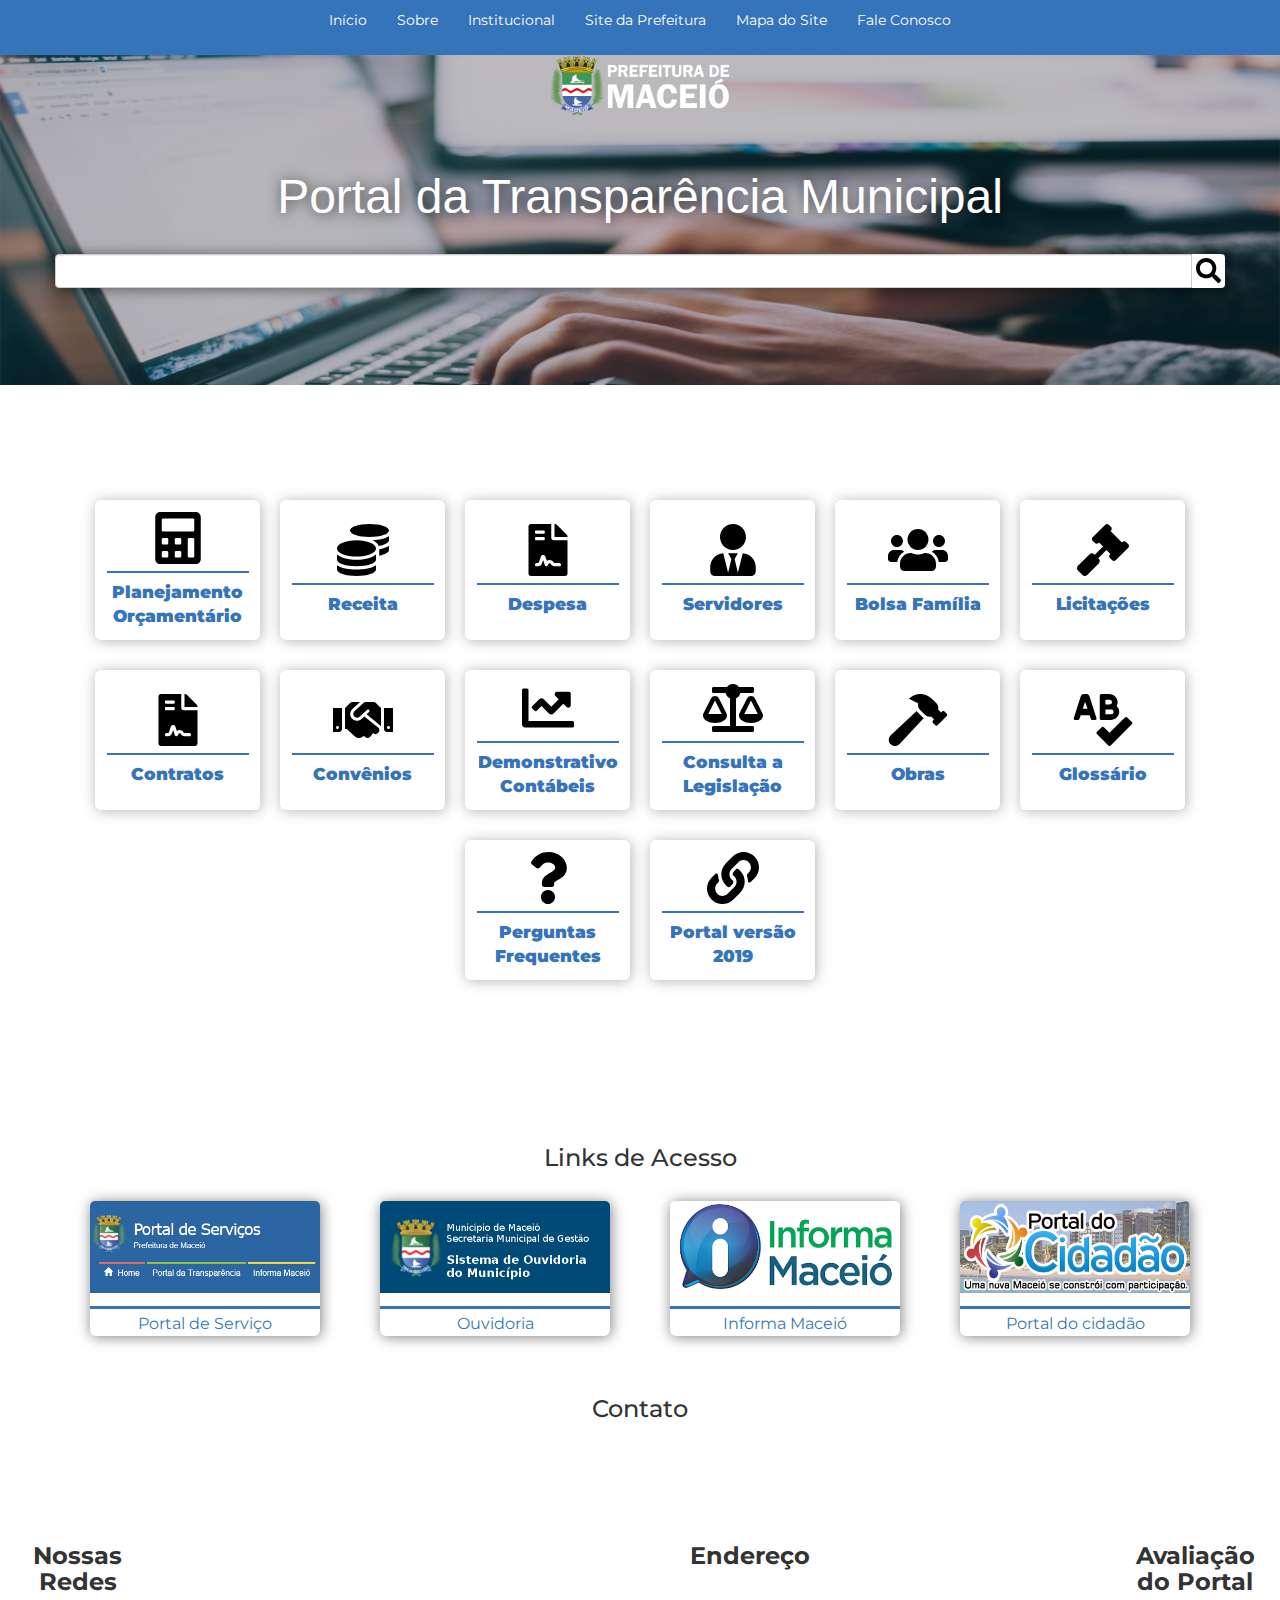
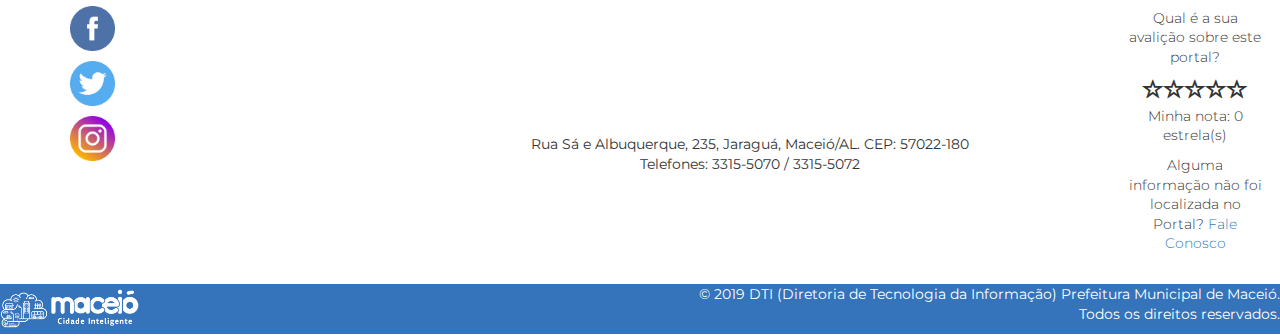
<file: index.html>
<!DOCTYPE html>
<html lang="pt-br">

<head>

    <meta charset="UTF-8">
    <meta name="viewport" content="width=device-width, initial-scale=1.0">
    <meta http-equiv="X-UA-Compatible" content="ie=edge">
    <link rel="icon" href="img/favicon.ico">
    <title>Portal da Transparência de Maceió</title>
    <link rel="stylesheet" href="./css/header.css">
    <link rel="stylesheet" href="./css/caixaDeConsulta.css">
    <link rel="stylesheet" href="./css/linksDeAcesso.css">
    <link rel="stylesheet" href="./css/areaDeContato.css">
    <link rel="stylesheet" href="./css/footer.css">

    <link href="https://netdna.bootstrapcdn.com/bootstrap/3.0.0/css/bootstrap.min.css" rel="stylesheet"
        id="bootstrap-css">
    <link href="https://fonts.googleapis.com/css?family=Montserrat&display=swap" rel="stylesheet">

</head>

<body>
    <header>

        <nav class="menu-superior">
            <ul class="nav">
                <li class="nav-item">
                    <a class="nav-link" href="./index.html">Início</a>
                </li>
                <li class="nav-item">
                    <a class="nav-link" href="#">Sobre</a>
                </li>
                <li class="nav-item">
                    <a class="nav-link" href="#">Institucional</a>
                </li>
                <li class="nav-item">
                    <a class="nav-link" href="#" target="_blank">Site da Prefeitura</a>
                </li>
                <li class="nav-item">
                    <a class="nav-link" href="#">Mapa do Site</a>
                </li>
                <li class="nav-item">
                    <a class="nav-link" href="#">Fale Conosco</a>
                </li>
            </ul>

        </nav>

        <div class="pesquisa">

            <img class="logoPrefeitura" src="./img/banner/logo.png" alt="Logo prefeitura de Maceió">

            <h1 class="titulo-site">Portal da Transparência Municipal</h1>

            <div class="container input-group mb-3 width-input">

                <input type="search"
                    class="form-control py-2 btn-outline-secondary border-right-0 border filter-shadow">

                <button class="btn" type="button">
                    <img class="botaoPesquisa" src="./img/banner/search.svg" alt="Botao de Pesquisa">
                </button>

                </span>

            </div>

        </div>

    </header>

    <section class="section-white">

        <div class="box-content">

            <div class='servico-box fades zoom'>

                <a href="#" class=" linkBox no-decor">

                    <div class='servico-box-icone'>
                        <img class="consulta" src="./img/links para consultas/calculator.svg" alt="icone calculadora">
                    </div>

                    <hr class="borda">

                    <div class='servico-box-texto'>
                        <p class='titulo'>
                            Planejamento Orçamentário
                        </p>
                    </div>

                </a>

            </div>

            <div class='servico-box fades zoom'>

                <a href="#" class=" linkBox no-decor">

                    <div class='servico-box-icone'>
                        <img class="consulta" src="./img/links para consultas/coins.svg" alt="icone moedas">
                    </div>

                    <hr class="borda">

                    <div class='servico-box-texto'>
                        <p class='titulo'>
                            Receita
                        </p>
                    </div>

                </a>

            </div>

            <div class='servico-box fades zoom'>

                <a href="#" class=" linkBox no-decor">

                    <div class='servico-box-icone'>
                        <img class="consulta" src="./img/links para consultas/file-contract.svg" alt="icone contrato">
                    </div>

                    <hr class="borda">

                    <div class='servico-box-texto'>
                        <p class='titulo'>
                            Despesa
                        </p>
                    </div>

                </a>

            </div>

            <div class='servico-box fades zoom'>

                <a href="#" class=" linkBox no-decor">

                    <div class='servico-box-icone'>
                        <img class="consulta" src="./img/links para consultas/user-tie.svg" alt="icone usuario">
                    </div>

                    <hr class="borda">

                    <div class='servico-box-texto'>
                        <p class='titulo'>
                            Servidores
                        </p>
                    </div>

                </a>

            </div>

            <div class='servico-box fades zoom'>

                <a href="#" class=" linkBox no-decor">

                    <div class='servico-box-icone'>
                        <img class="consulta" src="./img/links para consultas/users.svg" alt="icone usuarios">
                    </div>

                    <hr class="borda">

                    <div class='servico-box-texto'>
                        <p class='titulo'>
                            Bolsa Família
                        </p>
                    </div>

                </a>

            </div>

            <div class='servico-box fades zoom'>

                <a href="#" class=" linkBox no-decor">

                    <div class='servico-box-icone'>
                        <img class="consulta" src="./img/links para consultas/gavel.svg" alt="icone marreta">
                    </div>

                    <hr class="borda">

                    <div class='servico-box-texto'>
                        <p class='titulo'>
                            Licitações
                        </p>
                    </div>

                </a>

            </div>

            <div class='servico-box fades zoom'>

                <a href="#" class=" linkBox no-decor">

                    <div class='servico-box-icone'>
                        <img class="consulta" src="./img/links para consultas/file-contract.svg" alt="icone contrato">
                    </div>

                    <hr class="borda">

                    <div class='servico-box-texto'>
                        <p class='titulo'>
                            Contratos
                        </p>
                    </div>

                </a>

            </div>

            <div class='servico-box fades zoom'>

                <a href="#" class=" linkBox no-decor">

                    <div class='servico-box-icone'>
                        <img class="consulta" src="./img/links para consultas/handshake.svg" alt="icone aperto de maos">
                    </div>

                    <hr class="borda">

                    <div class='servico-box-texto'>
                        <p class='titulo'>
                            Convênios
                        </p>
                    </div>

                </a>

            </div>

            <div class='servico-box fades zoom'>

                <a href="#" class=" linkBox no-decor">

                    <div class='servico-box-icone'>
                        <img class="consulta" src="./img/links para consultas/chart-line.svg" alt="icone plano com seta">
                    </div>

                    <hr class="borda">

                    <div class='servico-box-texto'>
                        <p class='titulo'>
                            Demonstrativo Contábeis
                        </p>
                    </div>

                </a>

            </div>

            <div class='servico-box fades zoom'>

                <a href="#" class=" linkBox no-decor">

                    <div class='servico-box-icone'>
                        <img class="consulta" src="./img/links para consultas/balance-scale.svg" alt="icone balança">
                    </div>

                    <hr class="borda">

                    <div class='servico-box-texto'>
                        <p class='titulo'>
                            Consulta a Legislação
                        </p>
                    </div>

                </a>

            </div>

            <div class='servico-box fades zoom'>

                <a href="#" class=" linkBox no-decor">

                    <div class='servico-box-icone'>
                        <img class="consulta" src="./img/links para consultas/hammer.svg" alt="icone martelo">
                    </div>

                    <hr class="borda">

                    <div class='servico-box-texto'>
                        <p class='titulo'>
                            Obras
                        </p>
                    </div>

                </a>

            </div>

            <div class='servico-box fades zoom'>

                <a href="#" class=" linkBox no-decor">

                    <div class='servico-box-icone'>
                        <img class="consulta" src="./img/links para consultas/spell-check.svg" alt="icone checagem">
                    </div>

                    <hr class="borda">

                    <div class='servico-box-texto'>
                        <p class='titulo'>
                            Glossário
                        </p>
                    </div>

                </a>

            </div>

            <div class='servico-box fades zoom'>

                <a href="#" class=" linkBox no-decor">

                    <div class='servico-box-icone'>
                        <img class="consulta" src="./img/links para consultas/question.svg" alt="icone interrogaçao">
                    </div>

                    <hr class="borda">

                    <div class='servico-box-texto'>
                        <p class='titulo'>
                            Perguntas Frequentes
                        </p>
                    </div>

                </a>

            </div>
            <div class='servico-box fades zoom'>

                <a href="#" class=" linkBox no-decor">

                    <div class='servico-box-icone'>
                        <img class="consulta" src="./img/links para consultas/link.svg" alt="icone corrente">
                    </div>

                    <hr class="borda">

                    <div class='servico-box-texto'>
                        <p class='titulo'>
                            Portal versão 2019
                        </p>
                    </div>

                </a>

            </div>

        </div>

    </section>

    <section class="section-white">

        <div class="acesso">

            <h3 class="titulo-sites">Links de Acesso</h3>

            <div id="conteudo-geral">

                <div class='linkBox sites-box zoom'>

                    <a href="http://www.servicos.maceio.al.gov.br/faces/pages/index.xhtml" target="_blank"
                        class="no-decor">
                        <div class='linkImg'>
                            <img src="./img/links para sites externos/portal_de_servicos.png">
                        </div>

                        <div class='sites-box-texto'>
                            <div class='tituloLink'>
                                Portal de Serviço
                            </div>
                        </div>
                    </a />
                </div>

                <div class='linkBox sites-box zoom'>

                    <a href="http://www2.ouvidoria.maceio.al.gov.br/ouvidoria/faces/pages/principal.xhtml"
                        target="_blank" class="no-decor">
                        <div class='linkImg'>
                            <img src="./img/links para sites externos/ouvidoria.png" alt="">
                        </div>

                        <div class='sites-box-texto'>
                            <div class='tituloLink'>
                                Ouvidoria
                            </div>
                        </div>
                    </a>
                </div>

                <div class='linkBox sites-box zoom'>

                    <a href="http://www2.informa.maceio.al.gov.br/esicsolicitante/pages/login.jsf" target="_blank"
                        class="no-decor">
                        <div class='linkImg'>
                            <img src="./img/links para sites externos/informa_maceio.png" alt="">
                        </div>

                        <div class='sites-box-texto'>
                            <div class='tituloLink'>
                                Informa Maceió
                            </div>
                        </div>
                    </a>
                </div>

                <div class='linkBox sites-box zoom'>

                    <a href="http://www2.portaldocidadao.maceio.al.gov.br/portaldocidadao/principal.faces"
                        target="_blank" class="no-decor">
                        <div class='linkImg'>
                            <img src="./img/links para sites externos/portal_do_cidadao.png" alt="">
                        </div>

                        <div class='sites-box-texto'>
                            <div class='tituloLink'>
                                Portal do cidadão
                            </div>
                        </div>
                    </a>
                </div>
            </div>

        </div>

    </section>


    <section class="contato">

        <div class="box-content width-contato">

            <div class="contato-titulo">

                <h3>Contato</h3>

            </div>

            <div class="area-contato no-margin">

                <div class="social-networks">

                    <h4>Nossas Redes</h4>

                    <ul>

                        <li><a href="https://www.facebook.com/PrefeituraDeMaceio/" target="_blank">
                                <img src="./img/redes sociais/facebook.png" alt="Link da página do Facebook da Prefeitura"></a>
                        </li>
                        <li><a href="https://www.instagram.com/prefeiturademaceio/?hl=pt-br" target="_blank">
                                <img src="./img/redes sociais/twitter.png" alt="Link do perfil da Prefeitura no Twitter"></a>
                        </li>
                        <li><a href="https://twitter.com/prefmaceio" target="_blank">
                                <img src="./img/redes sociais/insta.png" alt="Link do perfil da Prefeitura no instagram"></a>
                        </li>

                    </ul>

                </div>

                <div class="endereco">

                    <h4>Endereço</h4>

                    <iframe
                        src="https://www.google.com/maps/embed?pb=!1m18!1m12!1m3!1d3933.0957625117294!2d-35.723990584669785!3d-9.672858704917784!2m3!1f0!2f0!3f0!3m2!1i1024!2i768!4f13.1!3m3!1m2!1s0x701456da12fd8fd%3A0xfbe3b3725a897ac8!2sR.%20S%C3%A1%20e%20Albuquerque%2C%20235%20-%20Jaragu%C3%A1%2C%20Macei%C3%B3%20-%20AL%2C%2057022-180!5e0!3m2!1spt-BR!2sbr!4v1573661393472!5m2!1spt-BR!2sbr"
                        frameborder="0" style="border:0;" allowfullscreen=""></iframe>

                    <p>
                        Rua Sá e Albuquerque, 235, Jaraguá, Maceió/AL. CEP: 57022-180 <br>
                        Telefones: 3315-5070 / 3315-5072
                    </p>

                </div>

                <div class="avaliacao">
                    <div class="row">
                        <h4>Avaliação do Portal</h4>
                    </div>

                    <div class="paragrafos row lead">
                        <p>Qual é a sua avalição sobre este portal?</p>
                        <div id="stars" class="starrr"></div>
                        <p>Minha nota: <span id="count">0 </span> estrela(s)</p>
                        <p>Alguma informação não foi localizada no Portal?<a href=""> Fale Conosco</a></p>
                    </div>

                </div>
            </div>

        </div>

    </section>

    <footer class="footer">

    <div class="conteudos">
        <img src="./img/logo-cidade-inteligente.png" alt="Logo cidade inteligente">

        <p>© 2019 DTI (Diretoria de Tecnologia da Informação) Prefeitura Municipal de Maceió.<br>
            Todos os direitos reservados.</p>
    </div>

    </footer>

    <script src="js/jquery-3.4.1.min.js"></script>
    <script src="js/rating.js"></script>

</body>

</html>
</file>
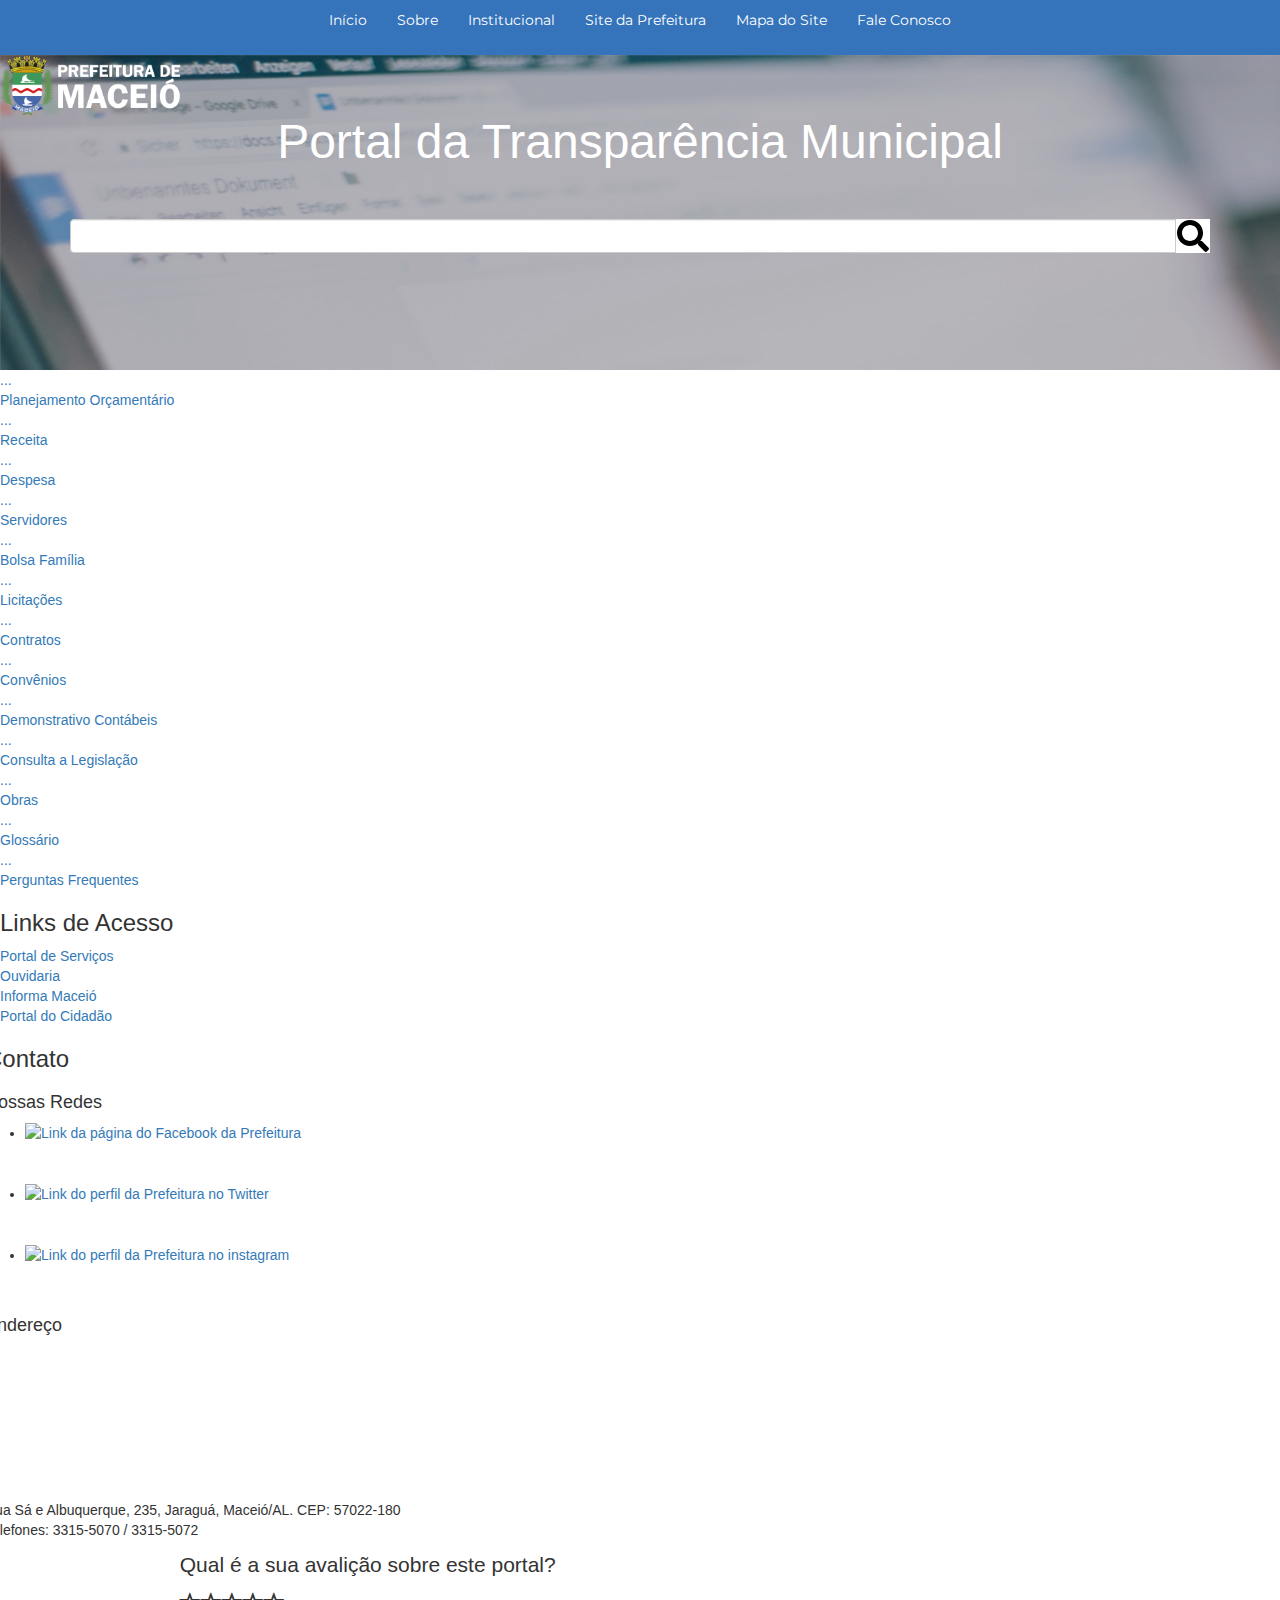
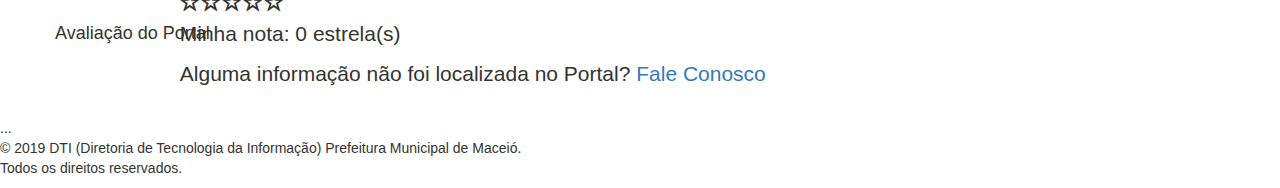
<file: frontend-test/index.html>
<!DOCTYPE html>
<html lang="pt-br">

<head>

    <meta charset="UTF-8">
    <meta name="viewport" content="width=device-width, initial-scale=1.0">
    <meta http-equiv="X-UA-Compatible" content="ie=edge">
    <link rel="icon" href="img/favicon.ico">
    <title>Portal da Transparência de Maceió</title>
    <link rel="stylesheet" href="./css/header.css">

    <link href="https://netdna.bootstrapcdn.com/bootstrap/3.0.0/css/bootstrap.min.css" rel="stylesheet"
        id="bootstrap-css">
    <link href="https://fonts.googleapis.com/css?family=Montserrat&display=swap" rel="stylesheet">

</head>

<body>
    <header>

        <nav class="menu-superior">
            <ul class="nav">
                <li class="nav-item">
                    <a class="nav-link" href="./index.html">Início</a>
                </li>
                <li class="nav-item">
                    <a class="nav-link" href="#">Sobre</a>
                </li>
                <li class="nav-item">
                    <a class="nav-link" href="#">Institucional</a>
                </li>
                <li class="nav-item">
                    <a class="nav-link" href="#" target="_blank">Site da Prefeitura</a>
                </li>
                <li class="nav-item">
                    <a class="nav-link" href="#">Mapa do Site</a>
                </li>
                <li class="nav-item">
                    <a class="nav-link" href="#">Fale Conosco</a>
                </li>
            </ul>

        </nav>

        <div class="pesquisa">
            
            <img class="logoPrefeitura" src="./img/banner/logo.png" alt="Logo prefeitura de Maceió">

            <h1 class="titulo-site">Portal da Transparência Municipal</h1>

            <div class="container input-group mb-3 width-input">

                <input type="search" class="form-control py-2 btn-outline-secondary border-right-0 border filter-shadow">

                    <button class="btn" type="button">
                        <img class="botaoPesquisa" src="./img/banner/search.svg" alt="Botao de Pesquisa">
                    </button>

                </span>

            </div>

        </div>

    </header>

    <section class="section-white">

        <div class="box-content">
    
            <div class='servico-box fades zoom'>

                <a href="#" class="no-decor">

                    <div class='servico-box-icone'>
                        ...
                    </div>

                    <div class='servico-box-texto'>

                        <div class='titulo'>
                            Planejamento Orçamentário
                        </div>

                    </div>

                </a>

            </div>  

            <div class='servico-box fades zoom'>

                <a href="#" class="no-decor">

                    <div class='servico-box-icone'>
                        ...
                    </div>

                    <div class='servico-box-texto'>

                        <div class='titulo'>
                            Receita
                        </div>

                    </div>

                </a>

            </div>  
            
            <div class='servico-box fades zoom'>

                <a href="#" class="no-decor">

                    <div class='servico-box-icone'>
                        ...
                    </div>

                    <div class='servico-box-texto'>

                        <div class='titulo'>
                            Despesa
                        </div>

                    </div>

                </a>

            </div>  

            <div class='servico-box fades zoom'>

                <a href="#" class="no-decor">

                    <div class='servico-box-icone'>
                        ...
                    </div>

                    <div class='servico-box-texto'>

                        <div class='titulo'>
                            Servidores
                        </div>

                    </div>

                </a>

            </div>  

            <div class='servico-box fades zoom'>

                <a href="#" class="no-decor">

                    <div class='servico-box-icone'>
                        ...
                    </div>

                    <div class='servico-box-texto'>

                        <div class='titulo'>
                            Bolsa Família
                        </div>

                    </div>

                </a>

            </div>  

            <div class='servico-box fades zoom'>

                <a href="#" class="no-decor">

                    <div class='servico-box-icone'>
                        ...
                    </div>

                    <div class='servico-box-texto'>

                        <div class='titulo'>
                            Licitações
                        </div>

                    </div>

                </a>

            </div>  

            <div class='servico-box fades zoom'>

                <a href="#" class="no-decor">

                    <div class='servico-box-icone'>
                        ...
                    </div>

                    <div class='servico-box-texto'>

                        <div class='titulo'>
                            Contratos
                        </div>

                    </div>

                </a>

            </div>  

            <div class='servico-box fades zoom'>

                <a href="#" class="no-decor">

                    <div class='servico-box-icone'>
                        ...
                    </div>

                    <div class='servico-box-texto'>

                        <div class='titulo'>
                            Convênios
                        </div>

                    </div>

                </a>

            </div>

            <div class='servico-box fades zoom'>

                <a href="#" class="no-decor">

                    <div class='servico-box-icone'>
                        ...
                    </div>

                    <div class='servico-box-texto'>

                        <div class='titulo'>
                            Demonstrativo Contábeis
                        </div>

                    </div>

                </a>

            </div>  

            <div class='servico-box fades zoom'>

                <a href="#" class="no-decor">

                    <div class='servico-box-icone'>
                        ...
                    </div>

                    <div class='servico-box-texto'>

                        <div class='titulo'>
                            Consulta a Legislação
                        </div>

                    </div>

                </a>

            </div>  

            <div class='servico-box fades zoom'>

                <a href="#" class="no-decor">

                    <div class='servico-box-icone'>
                        ...
                    </div>

                    <div class='servico-box-texto'>

                        <div class='titulo'>
                            Obras
                        </div>

                    </div>

                </a>

            </div>

            <div class='servico-box fades zoom'>

                <a href="#" class="no-decor">

                    <div class='servico-box-icone'>
                        ...
                    </div>

                    <div class='servico-box-texto'>

                        <div class='titulo'>
                            Glossário
                        </div>

                    </div>

                </a>

            </div>

            <div class='servico-box fades zoom'>

                <a href="#" class="no-decor">

                    <div class='servico-box-icone'>
                        ...
                    </div>

                    <div class='servico-box-texto'>

                        <div class='titulo'>
                            Perguntas Frequentes
                        </div>

                    </div>

                </a>

            </div>  

        </div>

    </section>
    
    <section class="section-white">

        <div class="box-content">

            <h3 class="titulo-sites">Links de Acesso</h3>

            <div id="conteudo-geral">
    
                <div class='sites-box zoom'>

                    <a href="http://www.servicos.maceio.al.gov.br/faces/pages/index.xhtml" target="_blank" class="no-decor">
                        <div class='sites-box-img'>
                        </div>

                        <div class='sites-box-texto'>
                            <div class='titulo'>
                                Portal de Serviços
                            </div>
                        </div>
                    </a/>
                </div>  

                <div class='sites-box zoom'>

                    <a href="http://www2.ouvidoria.maceio.al.gov.br/ouvidoria/faces/pages/principal.xhtml" target="_blank" class="no-decor">
                        <div class='sites-box-img'>
                        </div>

                        <div class='sites-box-texto'>
                            <div class='titulo'>
                                Ouvidaria
                            </div>
                        </div>
                    </a>
                </div>  
                
                <div class='sites-box zoom'>

                    <a href="http://www2.informa.maceio.al.gov.br/esicsolicitante/pages/login.jsf" target="_blank" class="no-decor">
                        <div class='sites-box-img'>
                        </div>

                        <div class='sites-box-texto'>
                            <div class='titulo'>
                                Informa Maceió
                            </div>
                        </div>
                    </a>
                </div>  

                <div class='sites-box zoom'>

                    <a href="http://www2.portaldocidadao.maceio.al.gov.br/portaldocidadao/principal.faces" target="_blank" class="no-decor">
                        <div class='sites-box-img'>
                        </div>

                        <div class='sites-box-texto'>
                            <div class='titulo'>
                                Portal do Cidadão
                            </div>
                        </div>
                    </a>
                </div>  
            </div>

        </div>
        
    </section>
    

    <section class="contato">

        <div class="box-content width-contato">

            <div class="row contato-titulo">

                <h3>Contato</h3>

            </div>

            <div class="row no-margin">
                
                <div class="social-networks">

                    <h4>Nossas Redes</h4>
    
                    <ul>
    
                        <li><a href="https://www.facebook.com/PrefeituraDeMaceio/" target="_blank">
                            <img alt="Link da página do Facebook da Prefeitura"></a>
                        </li>
                        <li><a href="https://www.instagram.com/prefeiturademaceio/?hl=pt-br" target="_blank">
                            <img alt="Link do perfil da Prefeitura no Twitter"></a>
                        </li>
                        <li><a href="https://twitter.com/prefmaceio" target="_blank">
                            <img alt="Link do perfil da Prefeitura no instagram"></a>
                        </li>
    
                    </ul>
    
                </div>

                <div class="endereco">
                    
                    <h4>Endereço</h4>
                    
                    <iframe 
                    src="https://www.google.com/maps/embed?pb=!1m18!1m12!1m3!1d3933.0957625117294!2d-35.723990584669785!3d-9.672858704917784!2m3!1f0!2f0!3f0!3m2!1i1024!2i768!4f13.1!3m3!1m2!1s0x701456da12fd8fd%3A0xfbe3b3725a897ac8!2sR.%20S%C3%A1%20e%20Albuquerque%2C%20235%20-%20Jaragu%C3%A1%2C%20Macei%C3%B3%20-%20AL%2C%2057022-180!5e0!3m2!1spt-BR!2sbr!4v1573661393472!5m2!1spt-BR!2sbr" frameborder="0" style="border:0;" allowfullscreen=""></iframe>
                    
                    <p>
                        Rua Sá e Albuquerque, 235, Jaraguá, Maceió/AL. CEP: 57022-180 <br>
                        Telefones: 3315-5070 / 3315-5072
                    </p>

                </div>

                <div class="col container">
                    <div class="row">
                        <h4>Avaliação do Portal</h4>
                    </div>

                    <div class="row lead">
                        <p>Qual é a sua avalição sobre este portal?</p>
                        <div id="stars" class="starrr"></div>
                        <p>Minha nota: <span id="count">0 </span> estrela(s)</p>
                        <p>Alguma informação não foi localizada no Portal?<a href=""> Fale Conosco</a></p>
                    </div>

                </div>    
            </div>

        </div>

    </section>

    <footer class="footer">
        
        <div class="footer-img">
            ...
        </div>
        
        <div class="footer-text">

            <p>© 2019 DTI (Diretoria de Tecnologia da Informação) Prefeitura Municipal de Maceió.<br>
                Todos os direitos reservados.</p>

        </div>

    </footer>
    
    <script src="js/jquery-3.4.1.min.js"></script>
    <script src="js/rating.js"></script>
     
</body>

</html>
</file>
<file: css/header.css>
/* Formatação da área inicial da página */
.menu-superior {
    display: flex;
    justify-content: center;
    height: 55px;
    background-color: #3573ba;
}

.menu-superior ul {
    display: flex;
}

.menu-superior a {
    font-family: 'Montserrat';
    color: #FFF;
}

/* Formatação da área de pesquisa */
header {
    margin-bottom: 100px;
}

div.pesquisa {
    display: block;
    height: 330px;
    background-image: url(../img/banner/banner.png);
    background-size: 100%;
}

img.logoPrefeitura{
    display: block;
    margin-left: auto;
    margin-right: auto;
    text-shadow: 1px 1px 14px rgba(0, 0, 0,.3);;
    width: 180px;
    height: 61px;

}

div.pesquisa h1{
    font-size: 48px;
    display: flex;
    justify-content: center;
    margin: 55px 0px 30px 0px;
    color: #FFF;
    text-shadow: 1px 1px 14px rgba(0, 0, 0, .7);
}

div.container {
    display: flex;
    align-items: center;
    box-shadow: 1px 1px 14px rgba(0, 0, 0, .5);
    padding: 0px;
}

button.btn {
    background-color: #FFF;
    color: darkslategray;
    height: 34px;
    width: 34px;
    border-top-left-radius: 0px;
    border-bottom-left-radius: 0px;
    padding: 0px;
}

img.botaoPesquisa {
    height: 25px;
}
</file>
<file: css/caixaDeConsulta.css>
div.box-content { /* área completa das caixas */
    padding: 0px 30px;
    display: flex;
    flex-wrap: wrap;
    justify-content: center;
}

div.servico-box { /* caixas de consulta */
    display: flex;
    align-items: center;
    justify-content: center;
    height: 140px;
    width: 165px;
    border-radius: 6px;
    margin: 15px 10px;
    box-shadow: 1px 1px 14px rgba(0, 0, 0,.3);
}

a.linkBox { /* área do link dentro da caixa (img e txt)*/
    display: flex;
    flex-direction: column;
    align-items: center;
    justify-content: center;
}

img.consulta { /* imagem de dentro da caixa */
    height: 52px;
    width: 60px;
}

hr.borda {
    margin: 7px 0px 7px 0px;
    border: 1px solid #3573ba;
    width: 140px;
}

p.titulo {
    font-family: 'Montserrat';
    color: #3573ba;
    font-weight: 900;
    font-size: 17px;
    text-align: center;
    margin: 0px;
}
</file>
<file: css/linksDeAcesso.css>
div.acesso { /* Dá espaço entre a parte dos links de acesso e as caixas de consulta */
    margin-top: 150px;
}

div.acesso h3 { /* Titulo: Links de Acesso */
    font-family: 'Montserrat';
    margin-bottom:30px;
    text-align: center;
}

div#conteudo-geral { /* Área onde as caixas de links estão */
    display: flex;
    margin-bottom: 40px;
    justify-content: center;
}

div.linkBox { /* Caixas de links */
    height: 135px;
    width: 230px;
    margin: 0px 30px 0px 30px;
    border-radius: 6px;
    box-shadow: 1px 1px 14px rgba(0, 0, 0,.5);
}

div.linkImg img { /* Imagens das caixas */
    width: 100%;
    border-top-left-radius: 5px;
    border-top-right-radius: 5px;
}

div.tituloLink { /* Titulos das caixas que ficam abaixo das imagens */
    font-family: 'Montserrat';
    font-size: 16px;
    text-align: center;
    position: relative;
    top: 13px;
    padding-top: 4px;
    border-top: 3px solid #3573ba;
}
</file>
<file: css/areaDeContato.css>
/* Área que contém as redes sociais, o mapa e a avaliação */
div.width-contato {
    display: flex;
    flex-direction: column;
}

div.contato-titulo h3 {
    font-family: 'Montserrat';
    text-align: center;
    padding-bottom: 50px;
}

div.area-contato {
    padding-top: 50px;
    display: flex;
    justify-content: space-between;
}

/* Área das redes sociais */
div.social-networks h4 {
    font-size: 24px;
    font-family: 'Montserrat';
    font-weight: bold;
    text-align: center;
}

div.social-networks ul {
    list-style: none;
    padding-left: 30px;
}

div.social-networks li {
    height: 45px;
    width: 45px;
    margin: 10px
}

div.social-networks img {
    width: 100%;
}

/* Área do endereço */

div.endereco {
    margin-left: 235px;
}

div.endereco h4 {
    font-size: 24px;
    font-family: 'Montserrat';
    font-weight: bold;
    text-align: center;
}

div.endereco iframe {
    height: 150px;
    width: 780px;
}

div.endereco p {
    font-family: 'Montserrat';
    text-align: center;
}

/* Área da avaliação */

div.avaliacao {
    text-align: center;
}

div.avaliacao h4 {
    font-size: 24px;
    font-family: 'Montserrat';
    font-weight: bold;
    padding-bottom: 3px;
}

div.avaliacao p {
    font-size: 14px;
    font-family: 'Montserrat';
}
</file>
<file: css/footer.css>
footer { /* Área completa do footer */
    background-color: #3573ba;
    margin-bottom: 2px;
}

div.conteudos { /* Div que contém a imagem e o texto */
    display: flex;
    justify-content: space-between;
    align-items: center;
}

div.conteudos img { /* Ajusta as dimensões da imagem */
    height: 40px;
}

div.conteudos p { /* Altera o texto da tag "p" */
    font-family: 'Montserrat';
    color: #FFF;
    text-align: right;
}
</file>
<file: frontend-test/css/header.css>
/* Formatação da área inicial da página */
.menu-superior {
    display: flex;
    justify-content: center;
    height: 55px;
    background-color: #3573ba;
}

.menu-superior ul {
    display: flex;
}

.menu-superior a {
    font-family: 'Montserrat';
    color: #FFF;
}

/* Formatação da área de pesquisa */
div.pesquisa {
    display: block;
    height: 315px;
    background-image: url(../img/banner/banner.png);
    margin: 0px;
    padding: 0px;
}

img {
    display: flex;
    height: 61px;

}

div.pesquisa h1{
    font-size: 48px;
    display: flex;
    justify-content: center;
    margin: 0px;
    padding-bottom: 50px;
    color: #FFF;
}

div.container {
    display: flex;
    align-items: center;
}

button.btn {
    background-color: #FFF;
    border-radius: 0px;
    box-shadow: none;
    padding: 0px;
}

img.botaoPesquisa {
    height: 32px;
}
</file>
